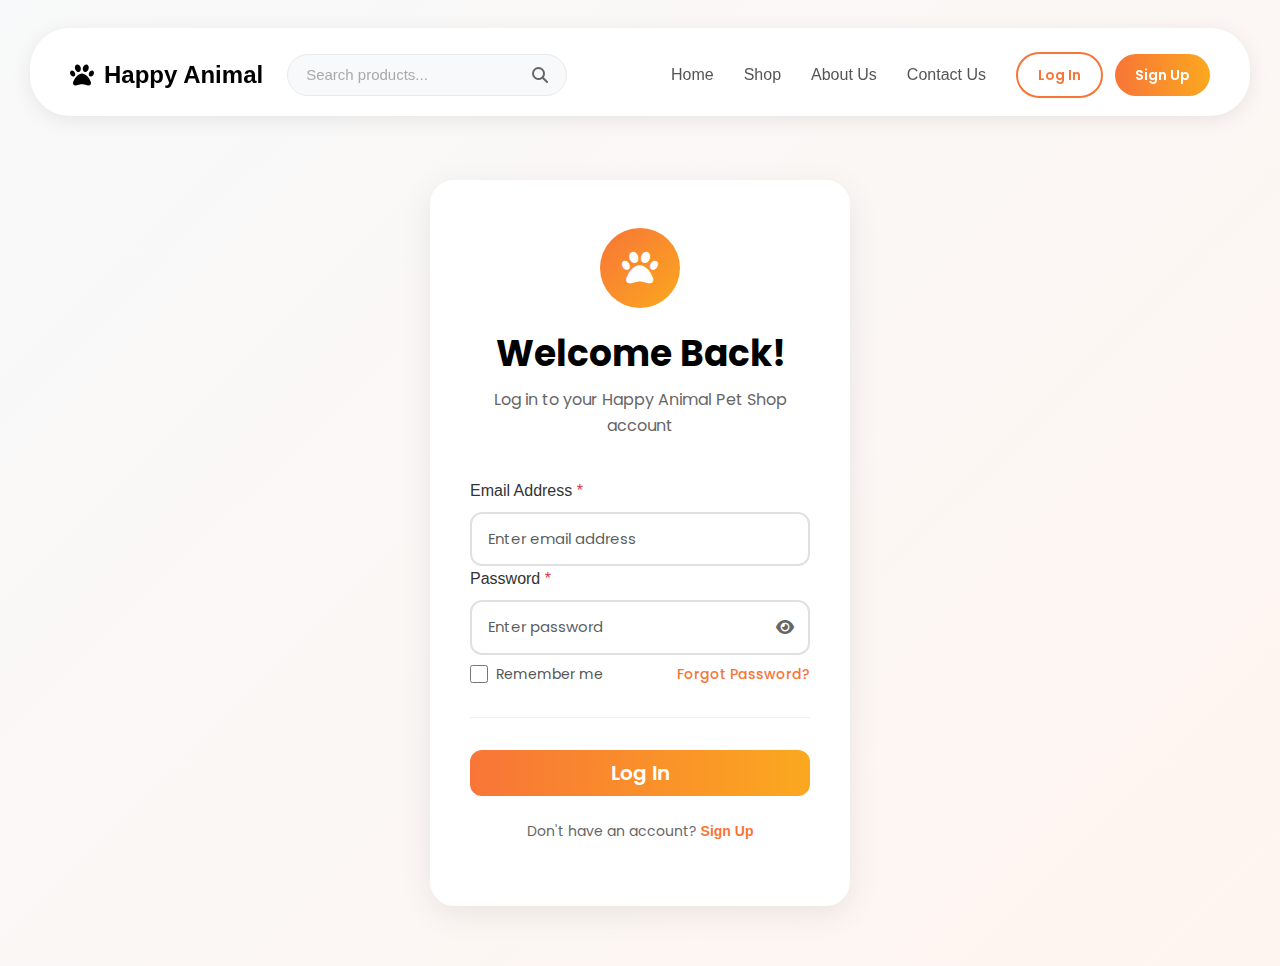
<file: login.html>
<!DOCTYPE html>
<html lang="en">

<head>
  <meta charset="UTF-8">
  <meta name="viewport" content="width=device-width, initial-scale=1.0">
  <title>Log In - Happy Animal Pet Shop</title>
  <link rel="stylesheet" href="https://cdnjs.cloudflare.com/ajax/libs/font-awesome/6.4.0/css/all.min.css">
  <link href="https://cdn.jsdelivr.net/npm/bootstrap@5.3.2/dist/css/bootstrap.min.css" rel="stylesheet">
  <link rel="preconnect" href="https://fonts.googleapis.com">
  <link rel="preconnect" href="https://fonts.gstatic.com" crossorigin>
  <link
    href="https://fonts.googleapis.com/css2?family=Inter:wght@400;500;600;700&family=Poppins:wght@400;500;600;700;800;900&display=swap"
    rel="stylesheet">
  <link rel="stylesheet" href="css/general.css">
  <link rel="stylesheet" href="css/signup.css">
  <script src="https://code.jquery.com/jquery-3.7.1.min.js"></script>
  <script src="https://cdn.jsdelivr.net/npm/bootstrap@5.3.2/dist/js/bootstrap.bundle.min.js"></script>
  <script src="js/main-jquery.js"></script>
  <script src="js/auth-validation-jquery.js"></script>
</head>

<body>
  <!-- NAVBAR -->
  <nav class="navbar">
    <div class="navbar-left">
      <div class="logo">
        <i class="fas fa-paw logo-icon"></i>
        <div class="logo-text">Happy Animal</div>
      </div>
      <div class="search-container">
        <input type="text" id="product-search" placeholder="Search products...">
        <a href="#"><i class="fas fa-search"></i></a>
      </div>
    </div>

    <button class="mobile-toggle">
      <i class="fas fa-bars"></i>
    </button>

    <div class="nav-links">
      <a href="index.html">Home</a>
      <a href="Shop.html">Shop</a>
      <a href="about.html">About Us</a>
      <a href="contact.html">Contact Us</a>
    </div>

    <div class="auth-buttons">
      <a href="login.html" class="btn-login">Log In</a>
      <a href="signup.html" class="btn-signup">Sign Up</a>
    </div>
  </nav>

  <!-- LOGIN SECTION -->
  <section class="signup-section login-section">
    <div class="container">
      <div class="signup-wrapper login-wrapper">
        <div class="signup-header">
          <div class="login-icon">
            <i class="fas fa-paw"></i>
          </div>
          <h1>Welcome Back!</h1>
          <p>Log in to your Happy Animal Pet Shop account</p>
        </div>

        <form class="signup-form login-form" id="loginForm" action="#" method="post" novalidate>
          <!-- Account Information -->
          <div class="form-section">
            <div class="row g-3">
              <div class="col-12">
                <label for="loginEmail" class="form-label">Email Address <span class="text-danger">*</span></label>
                <input type="email" class="form-control" id="loginEmail" name="email" placeholder="Enter email address" required>
                <span class="error-message" id="loginEmailError"></span>
              </div>
            </div>

            <div class="row g-3">
              <div class="col-12">
                <label for="loginPassword" class="form-label">Password <span class="text-danger">*</span></label>
                <div class="input-group">
                  <input type="password" class="form-control" id="loginPassword" name="password" placeholder="Enter password" required>
                  <button type="button" class="btn btn-outline-secondary toggle-password">
                    <i class="fas fa-eye"></i>
                  </button>
                </div>
                <span class="error-message" id="loginPasswordError"></span>
              </div>
            </div>

            <div class="form-options">
              <label class="remember-me">
                <input type="checkbox" name="remember">
                <span>Remember me</span>
              </label>
              <a href="#" class="forgot-password">Forgot Password?</a>
            </div>
          </div>

          <!-- Submit -->
          <div class="form-section">
            <button type="submit" class="btn btn-primary w-100 btn-lg">Log In</button>
            <p class="login-link">Don't have an account? <a href="signup.html">Sign Up</a></p>
          </div>
        </form>
      </div>
    </div>
  </section>

</body>

</html>
</file>
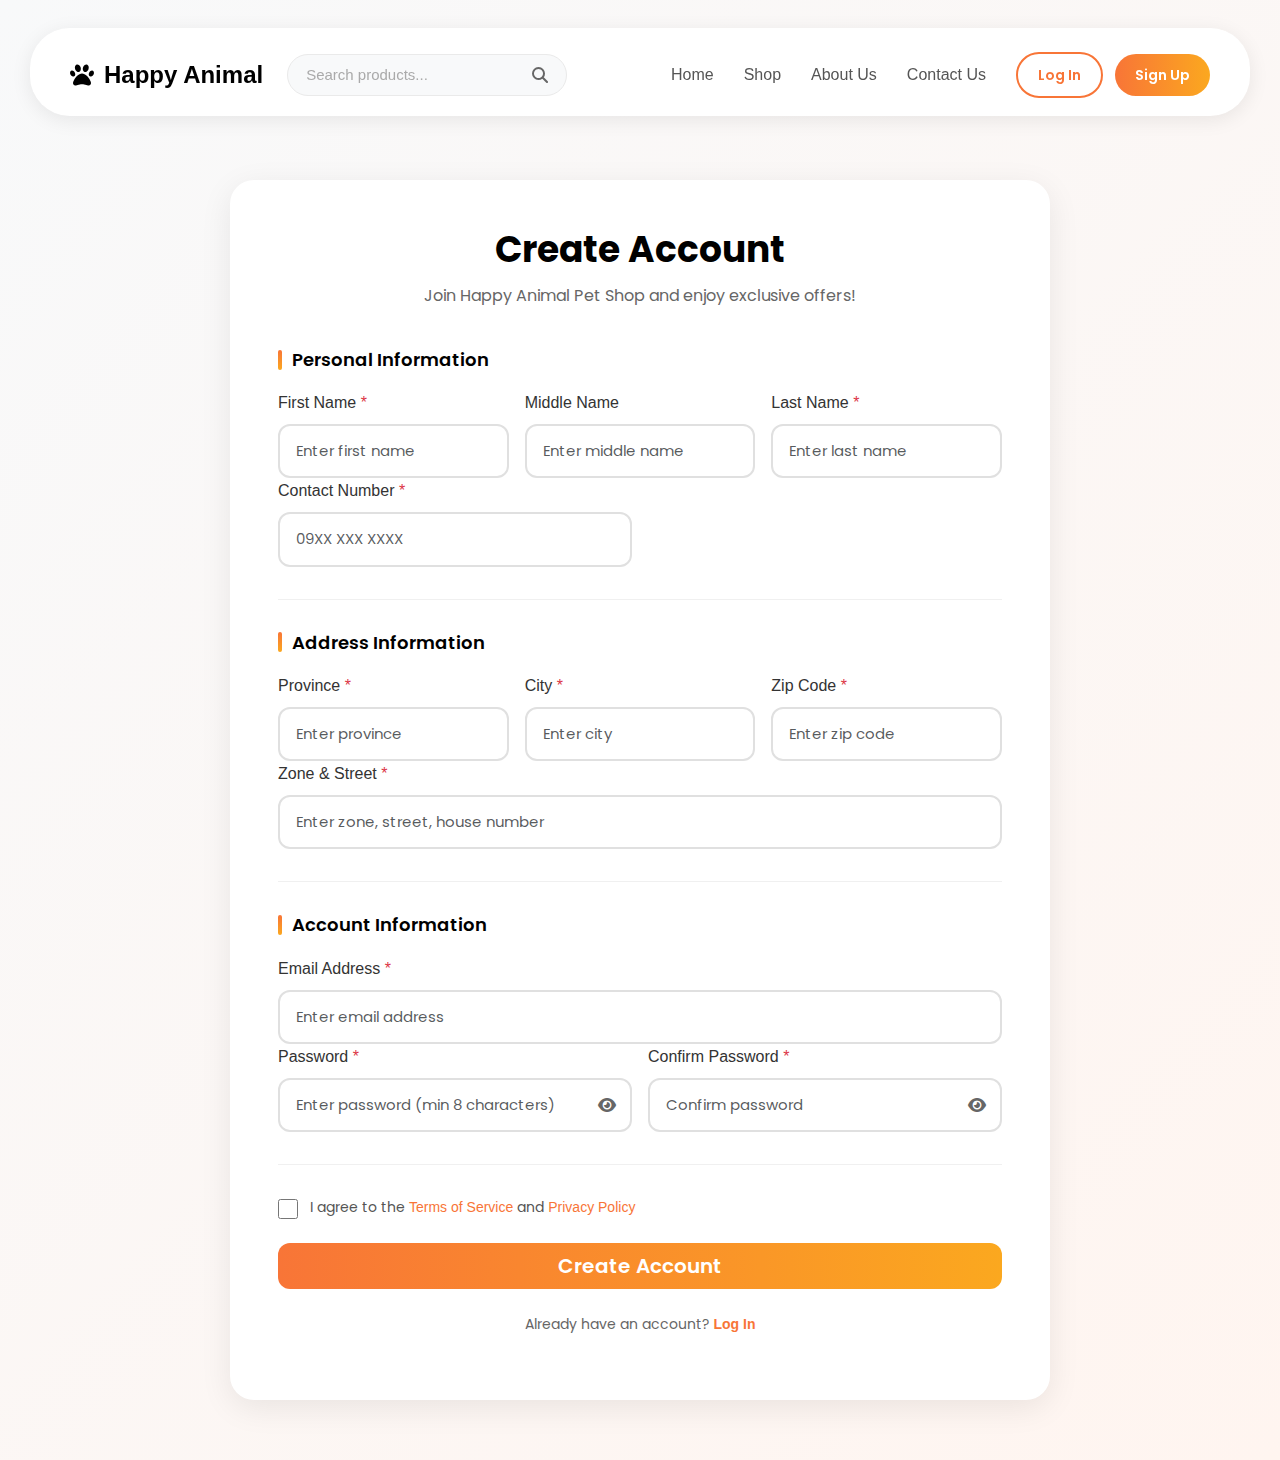
<file: signup.html>
<!DOCTYPE html>
<html lang="en">

<head>
  <meta charset="UTF-8">
  <meta name="viewport" content="width=device-width, initial-scale=1.0">
  <title>Sign Up - Happy Animal Pet Shop</title>
  <link rel="stylesheet" href="https://cdnjs.cloudflare.com/ajax/libs/font-awesome/6.4.0/css/all.min.css">
  <link href="https://cdn.jsdelivr.net/npm/bootstrap@5.3.2/dist/css/bootstrap.min.css" rel="stylesheet">
  <link rel="preconnect" href="https://fonts.googleapis.com">
  <link rel="preconnect" href="https://fonts.gstatic.com" crossorigin>
  <link
    href="https://fonts.googleapis.com/css2?family=Inter:wght@400;500;600;700&family=Poppins:wght@400;500;600;700;800;900&display=swap"
    rel="stylesheet">
  <link rel="stylesheet" href="css/general.css">
  <link rel="stylesheet" href="css/signup.css">
  <script src="https://code.jquery.com/jquery-3.7.1.min.js"></script>
  <script src="https://cdn.jsdelivr.net/npm/bootstrap@5.3.2/dist/js/bootstrap.bundle.min.js"></script>
  <script src="js/main-jquery.js"></script>
  <script src="js/auth-validation-jquery.js"></script>
</head>

<body>
  <!-- NAVBAR -->
  <nav class="navbar">
    <div class="navbar-left">
      <div class="logo">
        <i class="fas fa-paw logo-icon"></i>
        <div class="logo-text">Happy Animal</div>
      </div>
      <div class="search-container">
        <input type="text" id="product-search" placeholder="Search products...">
        <a href="#"><i class="fas fa-search"></i></a>
      </div>
    </div>

    <button class="mobile-toggle">
      <i class="fas fa-bars"></i>
    </button>

    <div class="nav-links">
      <a href="index.html">Home</a>
      <a href="Shop.html">Shop</a>
      <a href="about.html">About Us</a>
      <a href="contact.html">Contact Us</a>
    </div>

    <div class="auth-buttons">
      <a href="login.html" class="btn-login">Log In</a>
      <a href="signup.html" class="btn-signup">Sign Up</a>
    </div>
  </nav>

  <!-- SIGNUP SECTION -->
  <section class="signup-section">
    <div class="container">
      <div class="signup-wrapper">
        <div class="signup-header">
          <h1>Create Account</h1>
          <p>Join Happy Animal Pet Shop and enjoy exclusive offers!</p>
        </div>

        <form class="signup-form" id="signupForm" action="#" method="post" novalidate>
          <!-- Personal Information -->
          <div class="form-section">
            <h3>Personal Information</h3>
            <div class="row g-3">
              <div class="col-md-4">
                <label for="firstName" class="form-label">First Name <span class="text-danger">*</span></label>
                <input type="text" class="form-control" id="firstName" name="firstName" placeholder="Enter first name" required>
                <span class="error-message" id="firstNameError"></span>
              </div>
              <div class="col-md-4">
                <label for="middleName" class="form-label">Middle Name</label>
                <input type="text" class="form-control" id="middleName" name="middleName" placeholder="Enter middle name">
              </div>
              <div class="col-md-4">
                <label for="lastName" class="form-label">Last Name <span class="text-danger">*</span></label>
                <input type="text" class="form-control" id="lastName" name="lastName" placeholder="Enter last name" required>
                <span class="error-message" id="lastNameError"></span>
              </div>
            </div>

            <div class="row g-3">
              <div class="col-md-6">
                <label for="contactNumber" class="form-label">Contact Number <span class="text-danger">*</span></label>
                <input type="tel" class="form-control" id="contactNumber" name="contactNumber" placeholder="09XX XXX XXXX" required maxlength="11">
                <span class="error-message" id="contactNumberError"></span>
              </div>
            </div>
          </div>

          <!-- Address Information -->
          <div class="form-section">
            <h3>Address Information</h3>
            <div class="row g-3">
              <div class="col-md-4">
                <label for="province" class="form-label">Province <span class="text-danger">*</span></label>
                <input type="text" class="form-control" id="province" name="province" placeholder="Enter province" required>
                <span class="error-message" id="provinceError"></span>
              </div>
              <div class="col-md-4">
                <label for="city" class="form-label">City <span class="text-danger">*</span></label>
                <input type="text" class="form-control" id="city" name="city" placeholder="Enter city" required>
                <span class="error-message" id="cityError"></span>
              </div>
              <div class="col-md-4">
                <label for="zipCode" class="form-label">Zip Code <span class="text-danger">*</span></label>
                <input type="text" class="form-control" id="zipCode" name="zipCode" placeholder="Enter zip code" required>
                <span class="error-message" id="zipCodeError"></span>
              </div>
            </div>

            <div class="row g-3">
              <div class="col-12">
                <label for="zoneStreet" class="form-label">Zone & Street <span class="text-danger">*</span></label>
                <input type="text" class="form-control" id="zoneStreet" name="zoneStreet" placeholder="Enter zone, street, house number" required>
                <span class="error-message" id="zoneStreetError"></span>
              </div>
            </div>
          </div>

          <!-- Account Information -->
          <div class="form-section">
            <h3>Account Information</h3>
            <div class="row g-3">
              <div class="col-12">
                <label for="email" class="form-label">Email Address <span class="text-danger">*</span></label>
                <input type="email" class="form-control" id="email" name="email" placeholder="Enter email address" required>
                <span class="error-message" id="emailError"></span>
              </div>
            </div>

            <div class="row g-3">
              <div class="col-md-6">
                <label for="password" class="form-label">Password <span class="text-danger">*</span></label>
                <div class="input-group">
                  <input type="password" class="form-control" id="password" name="password" placeholder="Enter password (min 8 characters)" required minlength="8">
                  <button type="button" class="btn btn-outline-secondary toggle-password">
                    <i class="fas fa-eye"></i>
                  </button>
                </div>
                <span class="error-message" id="passwordError"></span>
              </div>
              <div class="col-md-6">
                <label for="confirmPassword" class="form-label">Confirm Password <span class="text-danger">*</span></label>
                <div class="input-group">
                  <input type="password" class="form-control" id="confirmPassword" name="confirmPassword" placeholder="Confirm password" required>
                  <button type="button" class="btn btn-outline-secondary toggle-password">
                    <i class="fas fa-eye"></i>
                  </button>
                </div>
                <span class="error-message" id="confirmPasswordError"></span>
              </div>
            </div>
          </div>

          <!-- Terms and Submit -->
          <div class="form-section">
            <div class="terms-checkbox">
              <input type="checkbox" id="terms" name="terms" required>
              <label for="terms">I agree to the <a href="#">Terms of Service</a> and <a href="#">Privacy Policy</a></label>
            </div>
            <span class="error-message terms-error" id="termsError"></span>

            <button type="submit" class="btn btn-primary w-100 btn-lg">Create Account</button>

            <p class="login-link">Already have an account? <a href="login.html">Log In</a></p>
          </div>
        </form>
      </div>
    </div>
  </section>

</body>

</html>
</file>
<file: css/general.css>
* {
  margin: 0;
  padding: 0;
  box-sizing: border-box;
  font-family: 'Segoe UI', Tahoma, Geneva, Verdana, sans-serif;
}

body {
  background-color: #999;
  color: #333;
  line-height: 1.6;
}

.navbar {
  position: fixed;
  top: 28px;
  left: 50%;
  transform: translateX(-50%);
  display: flex;
  justify-content: space-between;
  align-items: center;
  background: white;
  border-radius: 40px;
  box-shadow: 0 4px 20px rgba(0, 0, 0, 0.08);
  z-index: 1000;
  width: calc(100% - 80px);
  max-width: 1920px;
  height: 88px;
  padding: 24px 40px;
  transition: all 0.3s ease;
  gap: 30px;
}

.navbar.scrolled {
  background: rgba(255, 255, 255, 0.75);
  backdrop-filter: blur(12px);
  -webkit-backdrop-filter: blur(12px);
  border: 1px solid rgba(248, 117, 55, 0.1);
  box-shadow: 0 8px 32px rgba(0, 0, 0, 0.12);
}

.navbar .navbar-left {
  display: flex;
  align-items: center;
  gap: 24px;
  flex: 0 0 auto;
}

.navbar .logo {
  display: flex;
  align-items: center;
  gap: 10px;
  flex-shrink: 0;
}

.navbar .logo-icon {
  color: #000;
  font-size: 24px;
  transition: color 0.3s ease;
  display: block;
}

.navbar .logo-text {
  font-size: 24px;
  font-weight: 700;
  color: #000;
  transition: color 0.3s ease;
  white-space: nowrap;
}

.navbar.scrolled .logo-icon {
  color: #F87537;
}

.navbar .nav-links {
  display: flex;
  gap: 30px;
  margin-left: auto;
  flex: 0 0 auto;
}

.navbar .auth-buttons {
  display: flex;
  align-items: center;
  gap: 12px;
  flex-shrink: 0;
}

.navbar .auth-buttons .btn-login {
  padding: 10px 20px;
  background: transparent;
  border: 2px solid #F87537;
  border-radius: 25px;
  color: #F87537;
  font-family: 'Poppins', sans-serif;
  font-size: 14px;
  font-weight: 600;
  text-decoration: none;
  transition: all 0.3s ease;
  cursor: pointer;
}

.navbar .auth-buttons .btn-login:hover {
  background: #F87537;
  color: #fff;
}

.navbar .auth-buttons .btn-signup {
  padding: 10px 20px;
  background: linear-gradient(90deg, #F87537 0%, #FBA81F 100%);
  border: none;
  border-radius: 25px;
  color: #fff;
  font-family: 'Poppins', sans-serif;
  font-size: 14px;
  font-weight: 600;
  text-decoration: none;
  transition: all 0.3s ease;
  cursor: pointer;
}

.navbar .auth-buttons .btn-signup:hover {
  transform: translateY(-2px);
  box-shadow: 0 4px 12px rgba(248, 117, 55, 0.4);
}

.navbar .nav-links a {
  text-decoration: none;
  color: #555;
  font-weight: 500;
  font-size: 16px;
  padding: 8px 0;
  position: relative;
  transition: color 0.3s;
}

.navbar .nav-links a:hover {
  color: #F87537;
  transform: scale(1.1);
}

.navbar .nav-links a.active {
  color: #F87537;
  font-weight: 600;
}

.navbar .nav-links a.active::after {
  content: '';
  position: absolute;
  bottom: 0;
  left: 0;
  width: 100%;
  height: 3px;
  background: #F87537;
  border-radius: 2px;
}

.navbar .search-container {
  display: flex;
  align-items: center;
  background: #f8f9fa;
  border-radius: 25px;
  padding: 8px 18px;
  width: 280px;
  min-width: 280px;
  border: 1px solid #eaeaea;
  transition: all 0.3s ease;
  flex-shrink: 0;
}

.navbar .search-container:focus-within {
  width: 400px;
  min-width: 400px;
  box-shadow: 0 0 0 2px rgba(248, 117, 55, 0.12);
  border: 1.5px solid #F87537;
  background: #fff;
}

.navbar.scrolled .search-container {
  background: rgba(248, 249, 250, 0.8);
  backdrop-filter: blur(8px);
  -webkit-backdrop-filter: blur(8px);
}

.navbar .search-container a {
  display: flex;
  align-items: center;
  color: #666;
  text-decoration: none;
  margin-left: 8px;
  transition: color 0.3s ease;
}

.navbar .search-container a:hover {
  color: #F87537;
}

.navbar .search-container i {
  color: inherit;
  font-size: 16px;
}

.navbar .search-container input {
  border: none;
  background: transparent;
  outline: none;
  width: 100%;
  font-size: 15px;
  color: #333;
}

.navbar .search-container input::placeholder {
  color: #aaa;
}

.navbar .mobile-toggle {
  display: none;
  background: none;
  border: none;
  font-size: 24px;
  color: #333;
  cursor: pointer;
  padding: 8px;
  transition: all 0.3s ease;
  border-radius: 8px;
}

.navbar .mobile-toggle:hover {
  color: #F87537;
  background-color: #f8f9fa;
}

.hero {
  min-height: 100vh;
  display: flex;
  flex-direction: column;
  padding: 28px 40px 0px 40px;
  position: relative;
  background: linear-gradient(90deg, #f8f9fa 0%, #e9ecef 100%);
  overflow: hidden;
}

.hero-background-shapes {
  position: absolute;
  top: 0;
  left: 0;
  width: 100%;
  height: 100%;
  z-index: 0;
  pointer-events: none;
}

.hero-background-shapes .shape-1 {
  position: absolute;
  top: 15%;
  right: 10%;
  width: 200px;
  height: auto;
  opacity: 0.6;
  z-index: 0;
}

.hero-background-shapes .bird {
  position: absolute;
  top: 25%;
  right: 5%;
  width: 150px;
  height: auto;
  opacity: 0.7;
  z-index: 0;
}

.hero-container {
  width: 100%;
  max-width: 1920px;
  margin: 0 auto;
  height: 100%;
  min-height: calc(100vh - 144px);
  flex: 1;
  display: flex;
  align-items: center;
  position: relative;
  z-index: 1;
}

.hero-text-content {
  display: flex;
  flex-direction: column;
  align-items: flex-start;
  gap: 22px;
}

.hero-content {
  display: flex;
  align-items: center;
  justify-content: center;
  width: 100%;
  gap: 60px;
}

.hero-text {
  padding-top: 100px;
  padding-bottom: 60px;
  flex: 1;
  max-width: 650px;
  padding-right: 40px;
  display: flex;
  flex-direction: column;
  gap: 32px;
}

.hero-text-content h3 {
  font-family: 'Inter', sans-serif;
  background: linear-gradient(90deg, #F87537 0%, #FBA81F 100%);
  -webkit-background-clip: text;
  -webkit-text-fill-color: transparent;
  background-clip: text;
  color: transparent;
  font-size: 16px;
  font-weight: 700;
  margin: 0;
  text-transform: uppercase;
  letter-spacing: 2px;
}

.hero-text-content h1 {
  font-family: 'Poppins', sans-serif;
  font-size: 54px;
  font-weight: 700;
  color: #000;
  margin: 0;
  line-height: 1.3;
  letter-spacing: -0.5px;
}

.hero-text-content p {
  font-family: 'Inter', sans-serif;
  font-size: 1.1rem;
  font-weight: 400;
  max-width: 500px;
  color: #555;
  margin: 0;
  line-height: 1.7;
}

.cta-button {
  display: inline-block;
  background-color: black;
  color: white;
  padding: 16px 32px;
  border-radius: 20px;
  text-decoration: none;
  font-weight: 600;
  font-size: 1.1rem;
  transition: all 0.3s ease;
  box-shadow: 0 4px 15px rgba(248, 117, 55, 0.3);
  border: none;
  cursor: pointer;
  position: relative;
  overflow: hidden;
  align-self: flex-start;
  margin-top: 8px;
}

.cta-button::before {
  content: '';
  position: absolute;
  top: 0;
  left: -100%;
  width: 100%;
  height: 100%;
  background: linear-gradient(90deg, #F87537 0%, #FBA81F 100%);
  transition: left 0.5s ease;
  z-index: -1;
}

.cta-button:hover::before {
  left: 0;
}

.cta-button:hover {
  color: white;
  transform: translateY(-2px);
  box-shadow: 0 6px 20px rgba(248, 117, 55, 0.4);
}

.hero-image {
  position: relative;
  flex: 1;
  display: flex;
  justify-content: center;
  align-items: center;
  max-width: 600px;
  min-width: 400px;
  height: auto;
  padding-top: 100px;
}

.hero-image .shape {
  width: 100%;
  height: auto;
  display: block;
}

.hero-image .img {
  position: absolute;
  top: 50%;
  left: 50%;
  width: 95%;
  transform: translate(-50%, -50%);
  object-fit: contain;
  z-index: 2;
}

.container {
  width: 100%;
  max-width: 1920px;
  margin: 0 auto;
  padding: 0 40px;
}

.footer {
  display: flex;
  flex-direction: column;
  align-items: center;
  gap: 60px;
  padding: 72px 40px;
  background-color: var(--gray-100);
}

.footer .container {
  width: 100%;
  max-width: 1920px;
  margin: 0 auto;
  padding: 0 40px;
}

.footer .icons-text {
  display: flex;
  align-items: flex-start;
  justify-content: space-between;
  flex-wrap: wrap;
  gap: 40px;
  width: 100%;
}

.footer .logo-text-icons {
  display: flex;
  flex-direction: column;
  align-items: flex-start;
  gap: 20px;
  flex: 1 1 250px;
}

.footer .logo {
  display: flex;
  align-items: center;
  gap: 8px;
}

.footer .home-textp {
  font-family: "Poppins-Regular", Helvetica;
  font-weight: 400;
  color: #000;
  font-size: 16px;
  line-height: 20.5px;
  max-width: 360px;
  overflow: hidden;
  text-overflow: ellipsis;
  display: -webkit-box;
  -webkit-box-orient: vertical;
}

.footer .social-icons {
  display: flex;
  gap: 12px;
  align-items: center;
}

.footer .social-icons a {
  width: 36px;
  height: 36px;
  display: flex;
  align-items: center;
  justify-content: center;
  border-radius: 50%;
  transition: all 0.3s ease;
}

.footer .social-icons a:hover {
  background-color: var(--orange-500);
  transform: scale(1.05);
}

.footer .social-icons img {
  width: 18px;
  height: 18px;
}

.footer .text {
  display: flex;
  flex-direction: column;
  align-items: flex-start;
  gap: 20px;
  flex: 1 1 150px;
  min-width: 160px;
}

.footer .text-1 {
  font-family: "Poppins-SemiBold", Helvetica;
  font-weight: 600;
  color: #000;
  font-size: 16px;
  margin-bottom: 5px;
}

.footer .text-2 {
  display: flex;
  flex-direction: column;
  align-items: flex-start;
  gap: 12px;
}

.footer a.footer-link {
  color: #000;
  text-decoration: none;
  font-family: "Poppins-Regular", Helvetica;
  font-size: 16px;
  line-height: 20px;
  transition: all 0.3s ease;
}

.footer a.footer-link:hover {
  color: var(--orange-500);
  text-decoration: underline;
}

.footer .text-3 {
  display: flex;
  flex-direction: column;
  align-items: flex-start;
  gap: 4px;
}

.footer .text-icons {
  display: flex;
  align-items: center;
  justify-content: center;
  gap: 40px;
  width: 100%;
  margin-top: 20px;
}

@media (max-width: 1440px) {
  .navbar {
    width: calc(100% - 60px);
  }

  .hero {
    padding: 28px 30px 0px 30px;
  }

  .container {
    padding: 0 30px;
  }

  .footer .container {
    padding: 0 30px;
  }
}

@media (max-width: 1024px) {
  .navbar {
    width: calc(100% - 40px);
    padding: 20px 30px;
  }

  .nav-links {
    gap: 20px;
  }

  .nav-links a {
    font-size: 15px;
  }

  .search-container {
    width: 220px;
  }

  .hero {
    padding: 28px 20px 0px 20px;
  }

  .hero-content {
    gap: 40px;
  }

  .hero-text {
    padding-top: 80px;
    padding-bottom: 40px;
    padding-right: 20px;
    gap: 24px;
  }

  .hero-text-content h1 {
    font-size: 42px;
  }

  .hero-text-content p {
    font-size: 1rem;
  }

  .hero-image {
    max-width: 450px;
    min-width: 350px;
    padding-top: 80px;
  }

  .container {
    padding: 0 20px;
  }

  .footer {
    padding: 60px 20px;
  }

  .footer .container {
    padding: 0 20px;
  }

  .footer .icons-text {
    gap: 30px;
  }
}

@media (max-width: 768px) {
  .navbar {
    width: calc(100% - 30px);
    padding: 16px 20px;
    height: auto;
    flex-wrap: wrap;
    gap: 15px;
  }

  .navbar .navbar-left {
    flex: 1;
    min-width: 0;
    gap: 12px;
  }

  .navbar .mobile-toggle {
    display: block;
    order: 3;
    margin-left: auto;
  }

  .navbar .nav-links {
    display: none;
    order: 4;
    width: 100%;
    flex-direction: column;
    gap: 15px;
    padding-top: 15px;
    border-top: 1px solid #eaeaea;
    margin-left: 0;
  }

  .navbar .nav-links.active {
    display: flex;
  }

  .navbar .auth-buttons {
    display: none;
    order: 5;
    width: 100%;
    flex-direction: column;
    gap: 10px;
    padding-top: 15px;
    border-top: 1px solid #eaeaea;
  }

  .navbar .nav-links.active+.auth-buttons,
  .navbar .auth-buttons.active {
    display: flex;
  }

  .navbar .auth-buttons .btn-login,
  .navbar .auth-buttons .btn-signup {
    width: 100%;
    text-align: center;
  }

  .navbar .search-container {
    width: 200px;
    min-width: 200px;
    flex: 1;
  }

  .navbar .search-container:focus-within {
    width: 250px;
    min-width: 250px;
  }

  .navbar .logo {
    flex-shrink: 0;
  }

  .hero {
    padding: 20px 15px 0px 15px;
    min-height: auto;
  }

  .hero-content {
    flex-direction: column;
    text-align: center;
    gap: 40px;
  }

  .hero-text {
    padding: 60px 0 30px 0;
    max-width: 100%;
    padding-right: 0;
    align-items: center;
    gap: 24px;
  }

  .hero-text-content {
    align-items: center;
    text-align: center;
    gap: 18px;
  }

  .hero-text .cta-button {
    align-self: center;
  }

  .hero-text-content h1 {
    font-size: 36px;
  }

  .hero-text-content h3 {
    font-size: 14px;
  }

  .hero-text-content p {
    max-width: 100%;
    font-size: 0.95rem;
  }

  .hero-image {
    max-width: 350px;
    min-width: 280px;
    padding-top: 20px;
  }

  .container {
    padding: 0 15px;
  }

  .footer {
    padding: 50px 15px;
  }

  .footer .container {
    padding: 0 15px;
  }

  .footer .icons-text {
    flex-direction: column;
    align-items: flex-start;
  }

  .footer .text {
    width: 100%;
  }
}

@media (max-width: 480px) {
  .navbar {
    width: calc(100% - 20px);
    padding: 12px 15px;
    top: 15px;
  }

  .navbar .logo-text {
    font-size: 18px;
  }

  .navbar .logo-icon {
    font-size: 20px;
  }

  .navbar .navbar-left {
    gap: 10px;
  }

  .navbar .search-container {
    width: 150px;
    min-width: 150px;
    padding: 6px 12px;
    flex: 1;
  }

  .navbar .search-container:focus-within {
    width: 200px;
    min-width: 200px;
  }

  .navbar .search-container input {
    font-size: 14px;
  }

  .hero {
    padding: 15px 10px 0px 10px;
  }

  .hero-text {
    padding: 50px 0 20px 0;
    gap: 20px;
    align-items: center;
  }

  .hero-text-content {
    align-items: center;
    text-align: center;
    gap: 16px;
  }

  .hero-text .cta-button {
    align-self: center;
  }

  .hero-text-content h3 {
    font-size: 12px;
  }

  .hero-text-content h1 {
    font-size: 28px;
    line-height: 1.3;
  }

  .hero-text-content p {
    font-size: 0.9rem;
    margin: 0;
  }

  .cta-button {
    padding: 14px 28px;
    font-size: 1rem;
  }

  .hero-image {
    max-width: 280px;
    min-width: 250px;
    padding-top: 20px;
  }

  .container {
    padding: 0 10px;
  }

  .footer {
    gap: 40px;
    padding: 40px 10px;
  }

  .footer .container {
    padding: 0 10px;
  }

  .footer .logo-text {
    font-size: 18px;
  }

  .footer .home-textp {
    font-size: 14px;
  }

  .footer a.footer-link {
    font-size: 14px;
  }

  .footer .social-icons a {
    width: 30px;
    height: 30px;
  }

  .footer .social-icons img {
    width: 16px;
    height: 16px;
  }
}

@media (max-width: 360px) {
  .navbar {
    width: calc(100% - 15px);
  }

  .hero-text h1 {
    font-size: 24px;
  }

  .hero-image {
    max-width: 240px;
  }
}
</file>
<file: css/signup.css>
.signup-section {
  padding: 60px 0;
  padding-top: 180px;
  background: linear-gradient(135deg, #f8f9fa 0%, #fff5f0 100%);
  min-height: 100vh;
}

.signup-section .container {
  max-width: 900px;
  margin: 0 auto;
  padding: 0 40px;
}

.signup-wrapper {
  background: #fff;
  border-radius: 24px;
  padding: 48px;
  box-shadow: 0 8px 32px rgba(0, 0, 0, 0.08);
}

.signup-header {
  text-align: center;
  margin-bottom: 40px;
}

.signup-header h1 {
  font-family: "Poppins", sans-serif;
  font-size: 36px;
  font-weight: 700;
  color: #000;
  margin: 0 0 12px 0;
}

.signup-header p {
  font-family: "Poppins", sans-serif;
  font-size: 16px;
  color: #666;
  margin: 0;
}

.form-section {
  margin-bottom: 32px;
  padding-bottom: 32px;
  border-bottom: 1px solid #f0f0f0;
}

.form-section:last-child {
  border-bottom: none;
  margin-bottom: 0;
  padding-bottom: 0;
}

.form-section h3 {
  font-family: "Poppins", sans-serif;
  font-size: 18px;
  font-weight: 600;
  color: #000;
  margin: 0 0 20px 0;
  display: flex;
  align-items: center;
  gap: 10px;
}

.form-section h3::before {
  content: '';
  width: 4px;
  height: 20px;
  background: linear-gradient(180deg, #F87537 0%, #FBA81F 100%);
  border-radius: 2px;
}

.form-row {
  display: flex;
  gap: 20px;
  margin-bottom: 20px;
}

.form-row:last-child {
  margin-bottom: 0;
}

.form-group {
  flex: 1;
  display: flex;
  flex-direction: column;
  gap: 8px;
}

.form-group.full-width {
  flex: 1 0 100%;
}

.form-group label {
  font-family: "Poppins", sans-serif;
  font-size: 14px;
  font-weight: 600;
  color: #333;
}

.form-group label .required {
  color: #F87537;
}

.form-control {
  padding: 14px 16px;
  border: 2px solid #e0e0e0;
  border-radius: 12px;
  font-family: "Poppins", sans-serif;
  font-size: 15px;
  color: #333;
  transition: all 0.3s ease;
}

.form-control:focus {
  border-color: #F87537;
  box-shadow: 0 0 0 4px rgba(248, 117, 55, 0.1);
}

.form-group input {
  padding: 14px 16px;
  border: 2px solid #e0e0e0;
  border-radius: 12px;
  font-family: "Poppins", sans-serif;
  font-size: 15px;
  color: #333;
  outline: none;
  transition: all 0.3s ease;
}

.form-group input:focus {
  border-color: #F87537;
  box-shadow: 0 0 0 4px rgba(248, 117, 55, 0.1);
}

.form-group input::placeholder {
  color: #aaa;
}

.password-input {
  position: relative;
  display: flex;
  align-items: center;
}

.password-input input {
  width: 100%;
  padding-right: 48px;
}

/* Bootstrap input-group styling for password fields */
.input-group {
  position: relative;
  display: flex;
  align-items: stretch;
  width: 100%;
}

.input-group .form-control {
  flex: 1;
  border-radius: 12px !important;
}

.input-group .btn-outline-secondary {
  position: absolute;
  right: 0;
  top: 0;
  bottom: 0;
  background: none;
  border: none;
  color: #666;
  cursor: pointer;
  padding: 0 16px;
  display: flex;
  align-items: center;
  justify-content: center;
  transition: color 0.3s ease;
  z-index: 10;
  border-radius: 0 12px 12px 0;
}

.input-group .btn-outline-secondary:hover {
  color: #F87537;
  background: none;
}

.input-group .btn-outline-secondary:focus {
  outline: none;
  box-shadow: none;
}

.toggle-password {
  position: absolute;
  right: 16px;
  background: none;
  border: none;
  color: #666;
  cursor: pointer;
  padding: 4px;
  display: flex;
  align-items: center;
  justify-content: center;
  transition: color 0.3s ease;
}

.toggle-password:hover {
  color: #F87537;
}

.terms-checkbox {
  display: flex;
  align-items: flex-start;
  gap: 12px;
  margin-bottom: 24px;
}

.terms-checkbox input[type="checkbox"] {
  width: 20px;
  height: 20px;
  margin-top: 2px;
  accent-color: #F87537;
  cursor: pointer;
}

.terms-checkbox label {
  font-family: "Poppins", sans-serif;
  font-size: 14px;
  color: #555;
  line-height: 1.5;
}

.terms-checkbox label a {
  color: #F87537;
  text-decoration: none;
  font-weight: 500;
}

.terms-checkbox label a:hover {
  text-decoration: underline;
}

.btn-primary {
  background: linear-gradient(90deg, #F87537 0%, #FBA81F 100%);
  border: none;
  border-radius: 12px;
  color: #fff;
  font-family: "Poppins", sans-serif;
  font-weight: 600;
  transition: all 0.3s ease;
}

.btn-primary:hover {
  background: linear-gradient(90deg, #e66428 0%, #e98c00 100%);
  transform: translateY(-2px);
  box-shadow: 0 8px 24px rgba(248, 117, 55, 0.4);
}

.btn-primary:active {
  transform: translateY(0);
}

.btn-submit {
  width: 100%;
  padding: 16px 32px;
  background: linear-gradient(90deg, #F87537 0%, #FBA81F 100%);
  border: none;
  border-radius: 12px;
  color: #fff;
  font-family: "Poppins", sans-serif;
  font-size: 16px;
  font-weight: 600;
  cursor: pointer;
  transition: all 0.3s ease;
}

.btn-submit:hover {
  transform: translateY(-2px);
  box-shadow: 0 8px 24px rgba(248, 117, 55, 0.4);
}

.btn-submit:active {
  transform: translateY(0);
}

.login-link {
  text-align: center;
  margin-top: 24px;
  font-family: "Poppins", sans-serif;
  font-size: 14px;
  color: #666;
}

.login-link a {
  color: #F87537;
  text-decoration: none;
  font-weight: 600;
}

.login-link a:hover {
  text-decoration: underline;
}

.error-message {
  display: none;
  font-family: "Poppins", sans-serif;
  font-size: 12px;
  color: #e74c3c;
  margin-top: 4px;
  align-items: center;
  gap: 6px;
}

.error-message.show {
  display: flex;
}

.error-message::before {
  content: '\f071';
  font-family: "Font Awesome 6 Free";
  font-weight: 900;
  font-size: 11px;
}

.terms-error {
  margin-bottom: 16px;
}

.form-control.error,
.form-group input.error,
.form-group .password-input input.error {
  border-color: #e74c3c;
  background-color: #fdf2f2;
}

.form-control.error:focus,
.form-group input.error:focus,
.form-group .password-input input.error:focus {
  border-color: #e74c3c;
  box-shadow: 0 0 0 4px rgba(231, 76, 60, 0.1);
}

.form-control.valid,
.form-group input.valid,
.form-group .password-input input.valid {
  border-color: #27ae60;
  background-color: #f0fff4;
}

.form-control.valid:focus,
.form-group input.valid:focus,
.form-group .password-input input.valid:focus {
  border-color: #27ae60;
  box-shadow: 0 0 0 4px rgba(39, 174, 96, 0.1);
}


.login-section .container {
  max-width: 500px;
}

.login-wrapper {
  padding: 48px 40px;
}

.login-icon {
  width: 80px;
  height: 80px;
  background: linear-gradient(135deg, #F87537 0%, #FBA81F 100%);
  border-radius: 50%;
  display: flex;
  align-items: center;
  justify-content: center;
  margin: 0 auto 24px auto;
}

.login-icon i {
  font-size: 36px;
  color: #fff;
}

.form-options {
  display: flex;
  justify-content: space-between;
  align-items: center;
  margin-top: 8px;
}

.remember-me {
  display: flex;
  align-items: center;
  gap: 8px;
  cursor: pointer;
}

.remember-me input[type="checkbox"] {
  width: 18px;
  height: 18px;
  accent-color: #F87537;
  cursor: pointer;
}

.remember-me span {
  font-family: "Poppins", sans-serif;
  font-size: 14px;
  color: #555;
}

.forgot-password {
  font-family: "Poppins", sans-serif;
  font-size: 14px;
  color: #F87537;
  text-decoration: none;
  font-weight: 500;
}

.forgot-password:hover {
  text-decoration: underline;
}


@media (max-width: 768px) {
  .signup-section {
    padding: 40px 0;
    padding-top: 160px;
  }

  .signup-section .container {
    padding: 0 20px;
  }

  .signup-wrapper {
    padding: 32px 24px;
    border-radius: 20px;
  }

  .signup-header h1 {
    font-size: 28px;
  }

  .signup-header p {
    font-size: 14px;
  }

  .form-row {
    flex-direction: column;
    gap: 16px;
  }

  .form-section h3 {
    font-size: 16px;
  }

  .form-group input {
    padding: 12px 14px;
    font-size: 14px;
  }
}

@media (max-width: 480px) {
  .signup-section {
    padding-top: 140px;
  }

  .signup-section .container {
    padding: 0 15px;
  }

  .signup-wrapper {
    padding: 24px 20px;
    border-radius: 16px;
  }

  .signup-header h1 {
    font-size: 24px;
  }

  .signup-header {
    margin-bottom: 28px;
  }

  .form-section {
    margin-bottom: 24px;
    padding-bottom: 24px;
  }

  .form-section h3 {
    font-size: 15px;
    margin-bottom: 16px;
  }

  .btn-submit {
    padding: 14px 24px;
    font-size: 15px;
  }
}
</file>
